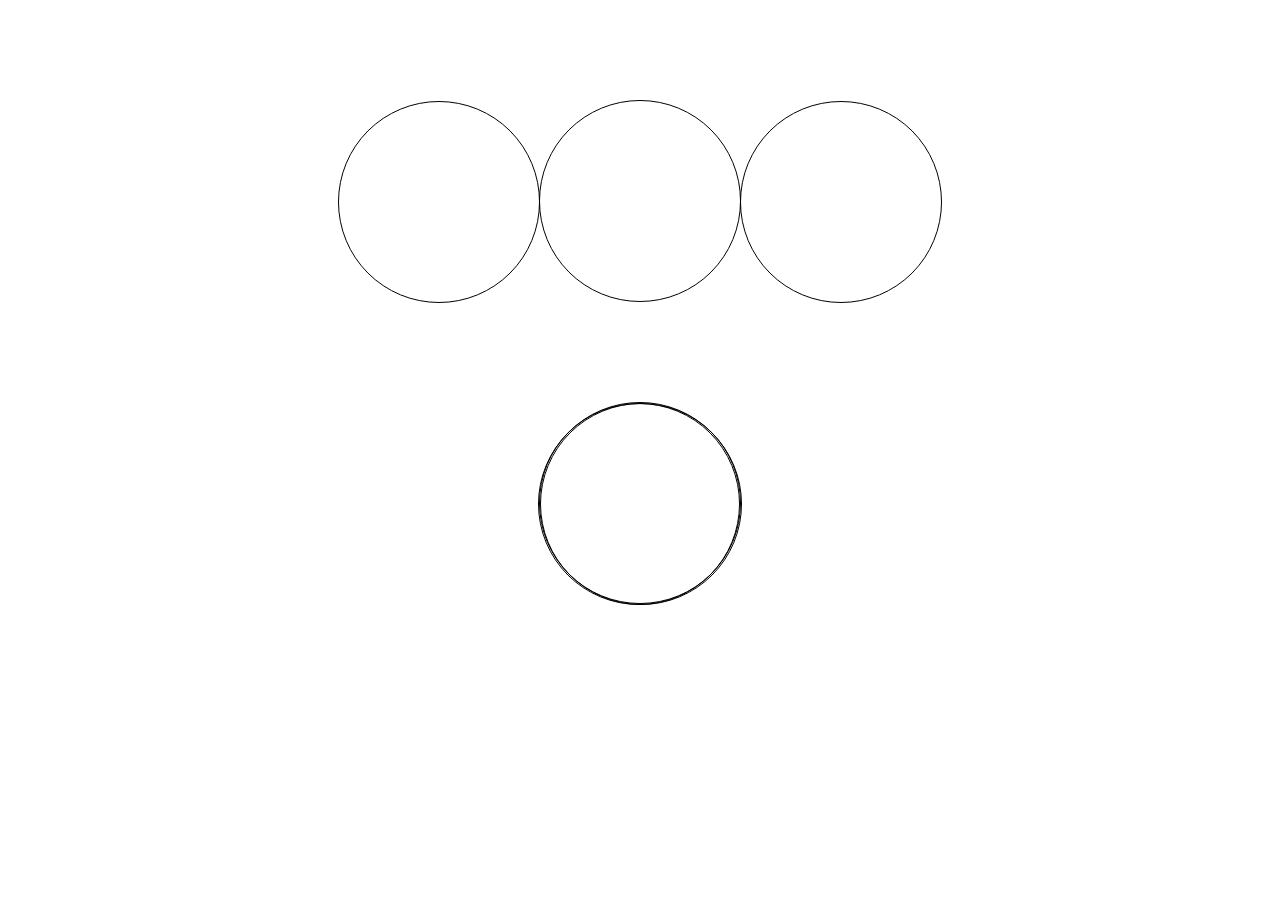
<file: index.html>
<!DOCTYPE html>
<html lang="en">
<head>
    <meta charset="UTF-8">
    <meta http-equiv="X-UA-Compatible" content="IE=edge">
    <meta name="viewport" content="width=device-width, initial-scale=1.0">
    <title>before-after</title>
    <link rel="stylesheet" href="style.css">
</head>
<body>
    <div class="box"></div>
    <div class="box2"></div>

</body>
</html>
</file>
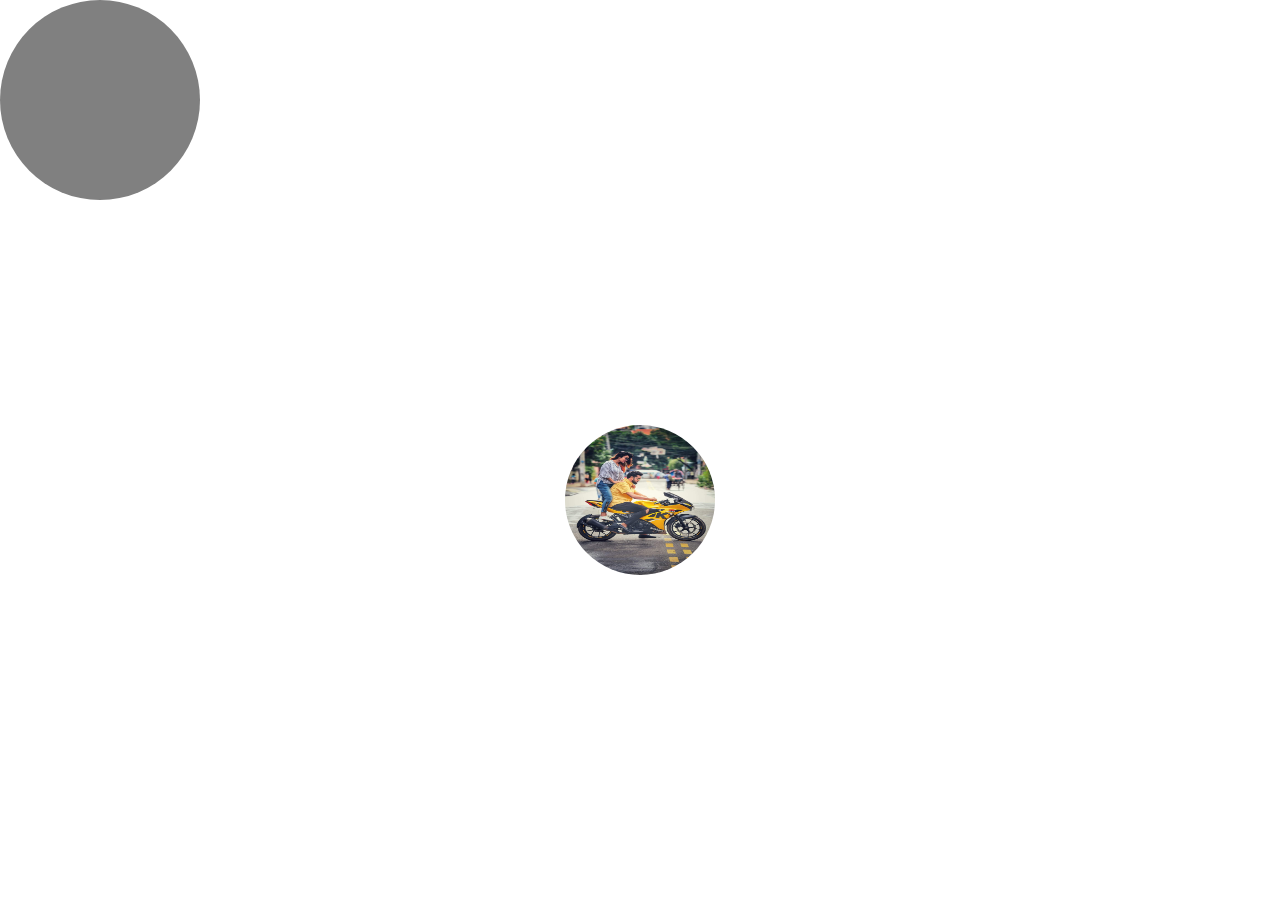
<file: animition.html>
<!DOCTYPE html>
<html lang="en">
<head>
    <meta charset="UTF-8">
    <meta http-equiv="X-UA-Compatible" content="IE=edge">
    <meta name="viewport" content="width=device-width, initial-scale=1.0">
    <title>animation</title>
    <link rel="stylesheet" href="style.css">
</head>
<body>
    <div class="ani"></div>
    <div class="ani2"></div>
</body>
</html>
</file>
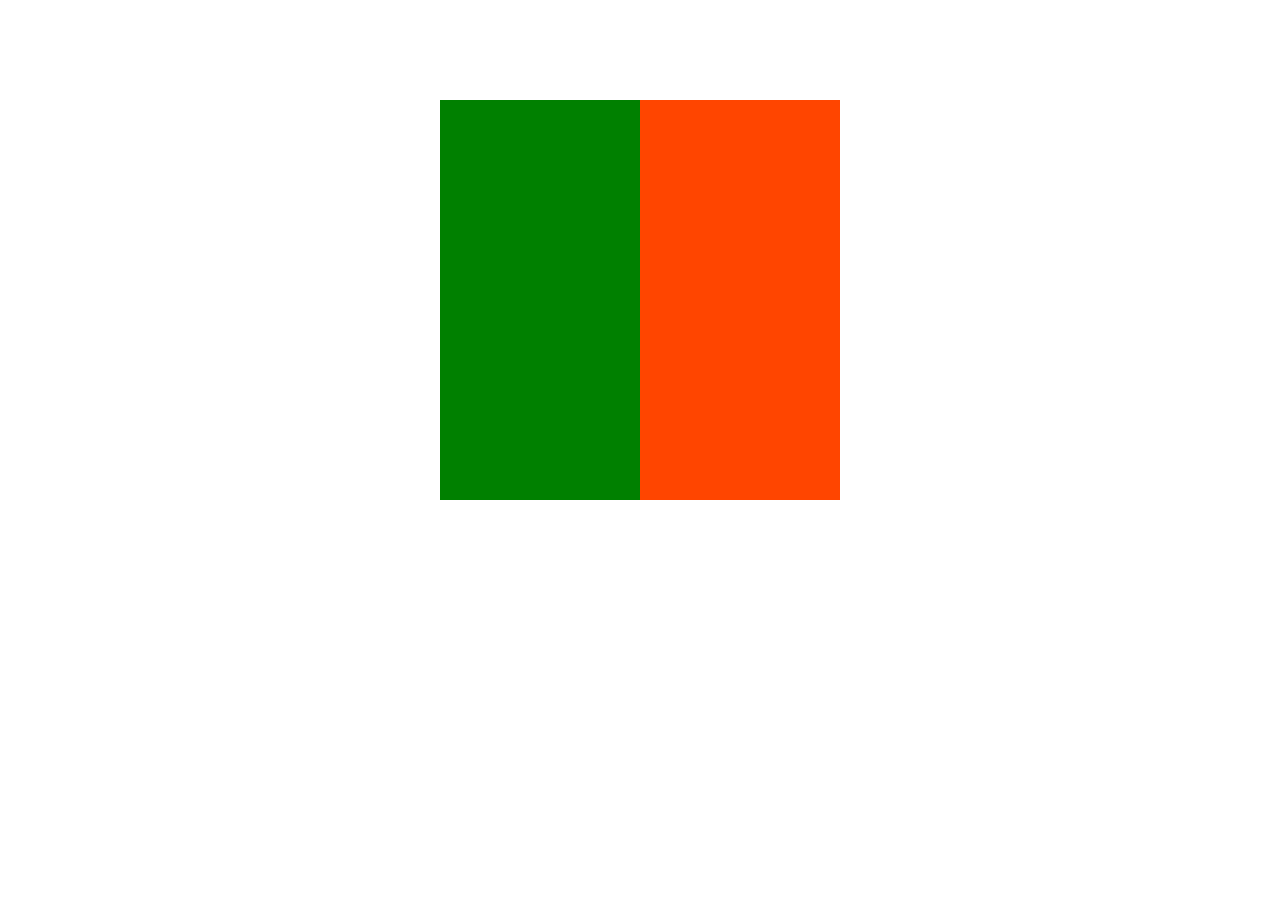
<file: full.html>
<!DOCTYPE html>
<html lang="en">
<head>
    <meta charset="UTF-8">
    <meta http-equiv="X-UA-Compatible" content="IE=edge">
    <meta name="viewport" content="width=device-width, initial-scale=1.0">
    <title>Full</title>
    <link rel="stylesheet" href="style.css">
</head>
<body>
    <div class="full">
        <div class="shadow">
            <h2 class="header">Before after effect</h2>
        </div>
    </div>
</body>
</html>
</file>
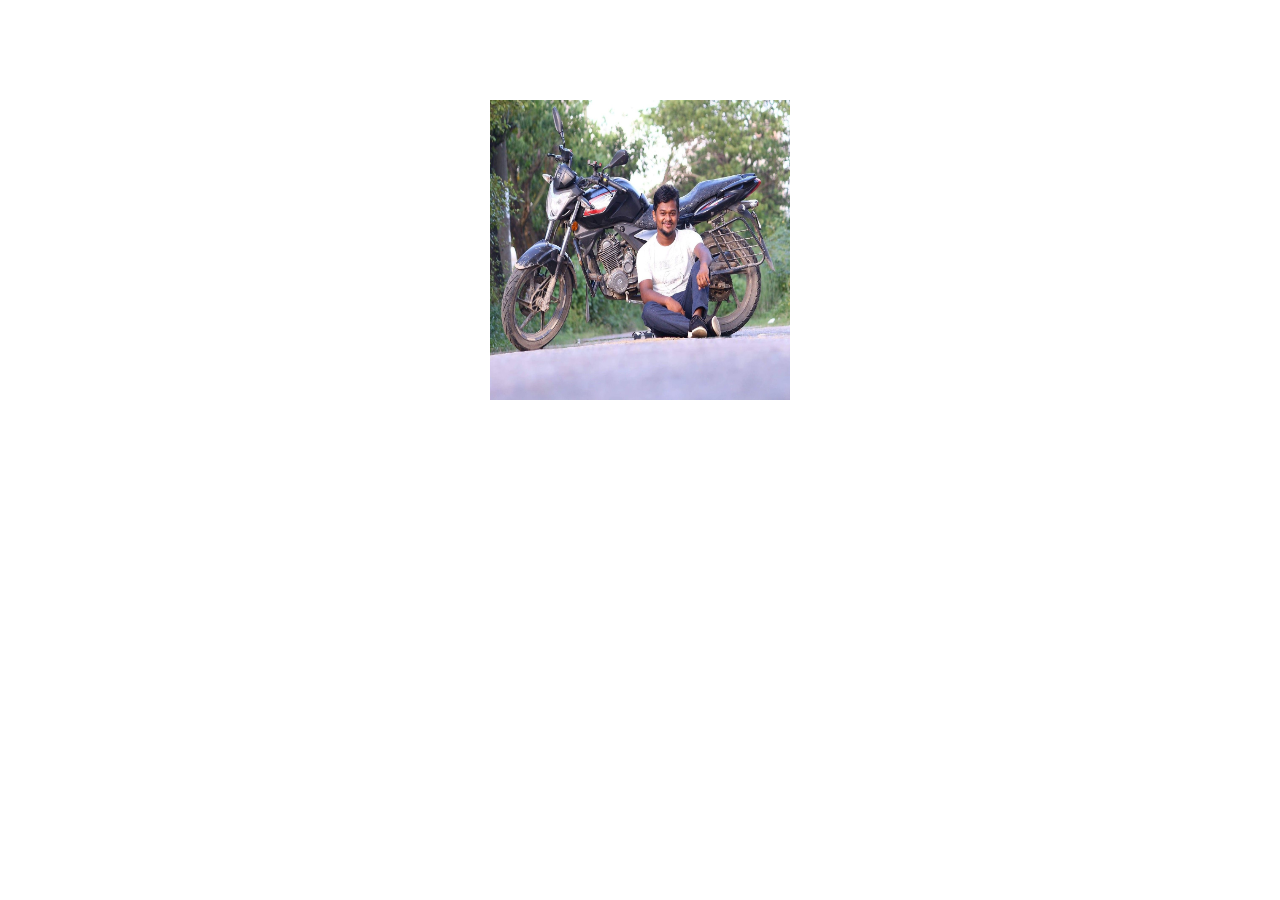
<file: transform.html>
<!DOCTYPE html>
<html lang="en">
<head>
    <meta charset="UTF-8">
    <meta http-equiv="X-UA-Compatible" content="IE=edge">
    <meta name="viewport" content="width=device-width, initial-scale=1.0">
    <title>transform</title>
    <link rel="stylesheet" href="style.css">
</head>
<body>
    <div class="form"></div>
    
</body>
</html>
</file>
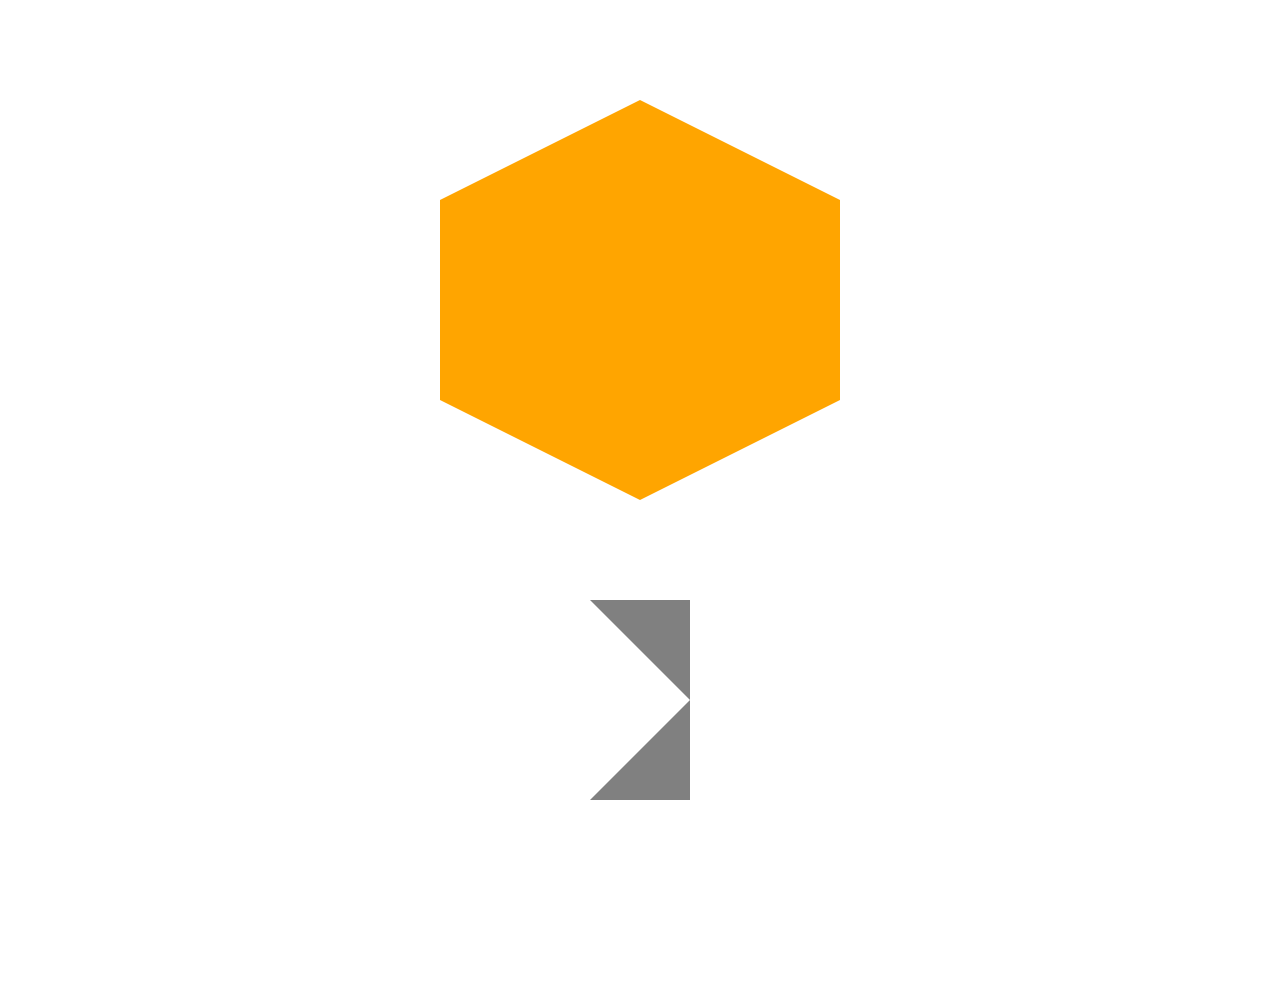
<file: triangel.html>
<!DOCTYPE html>
<html lang="en">
<head>
    <meta charset="UTF-8">
    <meta http-equiv="X-UA-Compatible" content="IE=edge">
    <meta name="viewport" content="width=device-width, initial-scale=1.0">
    <title>triangle</title>
    <link rel="stylesheet" href="style.css">
</head>
<body>
   
   <div class="triangle"></div>
   <div class="tail"></div>
   
</body>
</html>
</file>
<file: style.css>
.box {
  width: 200px;
  height: 200px;
  margin: auto;
  margin-top: 100px;
  border-radius: 50%;
  border: 1px solid black;
  position: relative;
}
.box::before {
  content: "";
  width: 200px;
  height: 200px;
  border-radius: 50%;
  border: 1px solid black;
  display: block;
  position: absolute;
  top: 0px;
  right: 100%;
  transition: 2s;
}
.box:hover::before {
  right: 0px;
}
.box::after {
  content: "";
  width: 200px;
  height: 200px;
  border-radius: 50%;
  border: 1px solid black;
  display: block;
  position: absolute;
  top: 0px;
  left: 100%;
  transition: 2s;
}
.box:hover::after {
  left: 0px;
}

.box2 {
  width: 200px;
  height: 200px;
  margin: auto;
  margin-top: 100px;
  border-radius: 50%;
  border: 1px solid black;
  position: relative;
}
.box2::before {
  content: "";
  width: 200px;
  height: 200px;
  border-radius: 50%;
  border: 1px solid black;
  display: block;
  position: absolute;
  top: 0px;
  right: 0px;
  transition: 2s;
}
.box2:hover::before {
  right: 100%;
}
.box2::after {
  content: "";
  width: 200px;
  height: 200px;
  border-radius: 50%;
  border: 1px solid black;
  display: block;
  position: absolute;
  top: 0px;
  left: 0px;
  transition: 2s;
}
.box2:hover::after {
  left: 100%;
}

.triangle {
  width: 400px;
  height: 200px;
  background-color: orange;
  margin: auto;
  margin-top: 200px;
  margin-bottom: 200px;
  position: relative;
}
.triangle::before {
  content: "";
  display: block;
  border-right: 200px solid transparent;
  border-bottom: 100px solid orange;
  border-left: 200px solid transparent;
  height: 0px;
  width: 0px;
  position: absolute;
  left: 0px;
  bottom: 100%;
}
.triangle::after {
  content: "";
  display: block;
  border-top: 100px solid orange;
  border-left: 200px solid transparent;
  border-right: 200px solid transparent;
  position: absolute;
  left: 0px;
  top: 100%;
}

.tail {
  width: 0px;
  height: 0px;
  margin: auto;
  margin-top: 200px;
  margin-bottom: 200px;
  border-top: 100px solid grey;
  border-bottom: 100px solid grey;
  border-left: 100px solid transparent;
}

.form {
  width: 300px;
  height: 300px;
  background-color: rgb(255, 166, 0);
  margin: auto;
  margin-top: 100px;
  transition: 2s;
  background-image: url(images/bike.jpg);
  background-size: 100% 100%;
}
.form:hover {
  transform: skewY(45deg) scale(1.5) rotate(360deg);
}

.full {
  width: 400px;
  height: 400px;
  margin: auto;
  margin-top: 100px;
  background-image: url(images/bike.jpg);
  background-size: 100% 100%;
  transition: 1S;
  background-position: center;
  position: relative;
}
.full:hover {
  background-size: 150% 150%;
}
.full:hover .header {
  color: aqua;
  top: 250px;
}
.full::before {
  content: "";
  display: block;
  width: 200px;
  height: 400px;
  background-color: green;
  position: absolute;
  left: 0px;
  top: 0px;
  transition: 1s;
  z-index: 1;
}
.full:hover::before {
  left: -200px;
  transform: rotateY(180deg);
  background-color: orangered;
}
.full::after {
  content: "";
  display: block;
  width: 200px;
  height: 400px;
  background-color: orangered;
  position: absolute;
  right: 0px;
  top: 0px;
  transition: 1s;
}
.full:hover::after {
  right: -200px;
  transform: rotateY(180deg);
  background-color: green;
}

.shadow {
  width: 400px;
  height: 400px;
  background-color: rgba(0, 0, 0, 0);
  transition: 0.5s;
  position: relative;
}
.shadow:hover {
  background-color: rgba(0, 0, 0, 0.5);
}

.header {
  text-align: center;
  color: transparent;
  font-family: tahoma;
  position: absolute;
  top: 0px;
  right: 0px;
  left: 0px;
  margin: auto;
  transition: 1s;
}

.ani {
  width: 200px;
  height: 200px;
  border-radius: 50%;
  background-color: grey;
  position: absolute;
  top: 0px;
  left: 0px;
  -webkit-animation: run 5s infinite;
          animation: run 5s infinite;
}
@-webkit-keyframes run {
  0% {
    top: 0px;
    left: 0px;
  }
  25% {
    top: 50px;
    left: 1000px;
  }
  50% {
    top: 70px;
    left: 0px;
    background-color: red;
  }
  75% {
    top: 50px;
    left: 1000px;
  }
  100% {
    top: 0px;
    left: 0px;
  }
}
@keyframes run {
  0% {
    top: 0px;
    left: 0px;
  }
  25% {
    top: 50px;
    left: 1000px;
  }
  50% {
    top: 70px;
    left: 0px;
    background-color: red;
  }
  75% {
    top: 50px;
    left: 1000px;
  }
  100% {
    top: 0px;
    left: 0px;
  }
}

.ani2 {
  width: 150px;
  height: 150px;
  background-image: url(images/GSXR.jpg);
  background-size: 100% 100%;
  position: absolute;
  top: 100px;
  right: 0px;
  bottom: 0px;
  left: 0px;
  margin: auto;
  border-radius: 50%;
  -webkit-animation: gsx 8s infinite;
          animation: gsx 8s infinite;
}
@-webkit-keyframes gsx {
  0% {
    transform: scale(1);
  }
  25% {
    transform: scale(1.5) rotate(360deg);
  }
  50% {
    transform: scale(1);
  }
  75% {
    transform: scale(1.5) rotate(360deg);
  }
  100% {
    transform: scale(1);
  }
}
@keyframes gsx {
  0% {
    transform: scale(1);
  }
  25% {
    transform: scale(1.5) rotate(360deg);
  }
  50% {
    transform: scale(1);
  }
  75% {
    transform: scale(1.5) rotate(360deg);
  }
  100% {
    transform: scale(1);
  }
}/*# sourceMappingURL=style.css.map */
</file>
